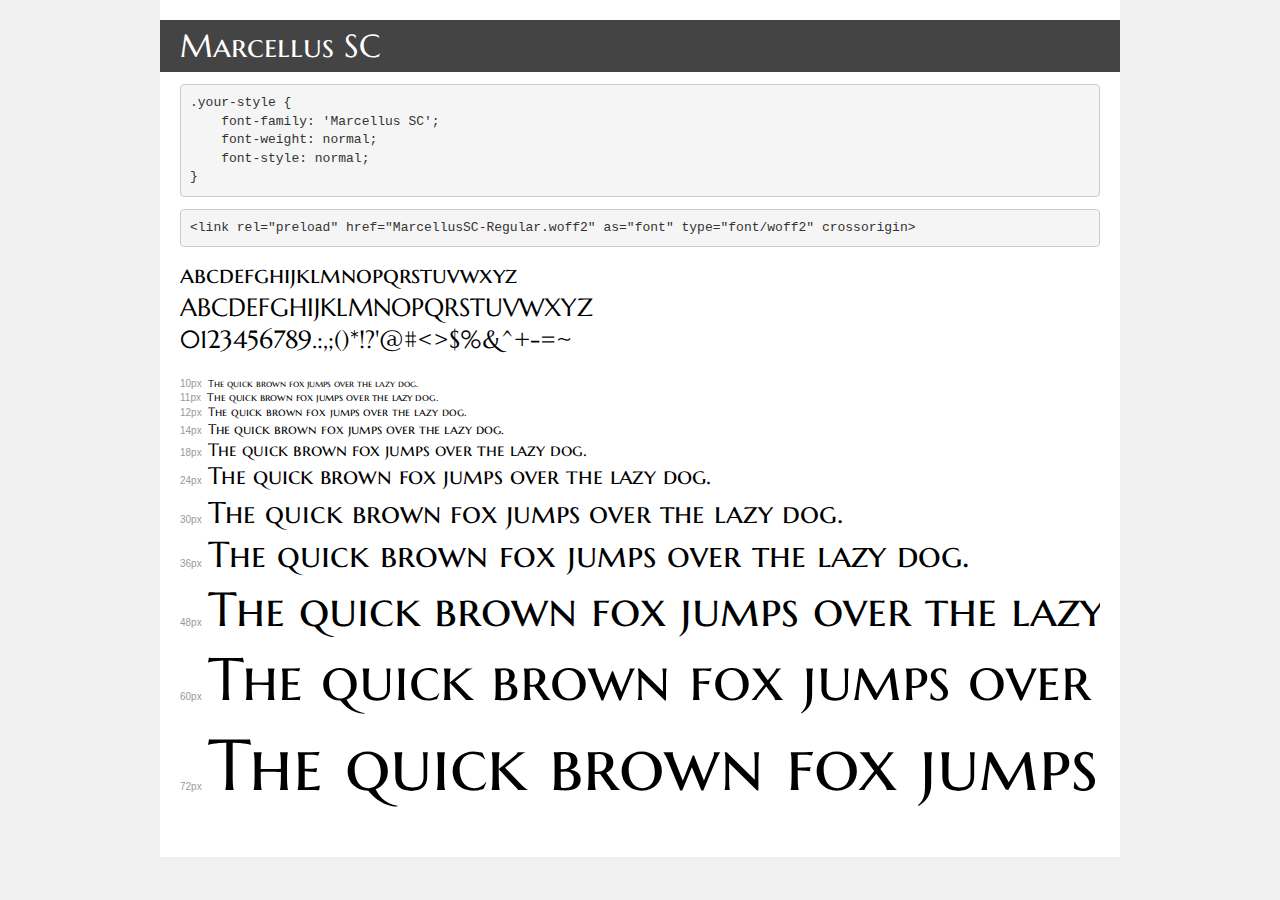
<file: assets/font/transfonter.org-20231005-064619/demo.html>
<!DOCTYPE html>
<html lang="en">
<head>
    <meta charset="utf-8">
    <meta http-equiv="X-UA-Compatible" content="IE=edge">
    <meta name="viewport" content="width=device-width, initial-scale=1">
    <meta name="robots" content="noindex, noarchive">
    <meta name="format-detection" content="telephone=no">
    <title>Transfonter demo</title>
    <link href="stylesheet.css" rel="stylesheet">
    <style>
        /*
        http://meyerweb.com/eric/tools/css/reset/
        v2.0 | 20110126
        License: none (public domain)
        */
        html, body, div, span, applet, object, iframe,
        h1, h2, h3, h4, h5, h6, p, blockquote, pre,
        a, abbr, acronym, address, big, cite, code,
        del, dfn, em, img, ins, kbd, q, s, samp,
        small, strike, strong, sub, sup, tt, var,
        b, u, i, center,
        dl, dt, dd, ol, ul, li,
        fieldset, form, label, legend,
        table, caption, tbody, tfoot, thead, tr, th, td,
        article, aside, canvas, details, embed,
        figure, figcaption, footer, header, hgroup,
        menu, nav, output, ruby, section, summary,
        time, mark, audio, video {
            margin: 0;
            padding: 0;
            border: 0;
            font-size: 100%;
            font: inherit;
            vertical-align: baseline;
        }
        /* HTML5 display-role reset for older browsers */
        article, aside, details, figcaption, figure,
        footer, header, hgroup, menu, nav, section {
            display: block;
        }
        body {
            line-height: 1;
        }
        ol, ul {
            list-style: none;
        }
        blockquote, q {
            quotes: none;
        }
        blockquote:before, blockquote:after,
        q:before, q:after {
            content: '';
            content: none;
        }
        table {
            border-collapse: collapse;
            border-spacing: 0;
        }
        /* demo styles */
        body {
            background: #f0f0f0;
            color: #000;
        }
        .page {
            background: #fff;
            width: 920px;
            margin: 0 auto;
            padding: 20px 20px 0 20px;
            overflow: hidden;
        }
        .font-container {
            overflow-x: auto;
            overflow-y: hidden;
            margin-bottom: 40px;
            line-height: 1.3;
            white-space: nowrap;
            padding-bottom: 5px;
        }
        h1 {
            position: relative;
            background: #444;
            font-size: 32px;
            color: #fff;
            padding: 10px 20px;
            margin: 0 -20px 12px -20px;
        }
        .letters {
            font-size: 25px;
            margin-bottom: 20px;
        }
        .s10:before {
            content: '10px';
        }
        .s11:before {
            content: '11px';
        }
        .s12:before {
            content: '12px';
        }
        .s14:before {
            content: '14px';
        }
        .s18:before {
            content: '18px';
        }
        .s24:before {
            content: '24px';
        }
        .s30:before {
            content: '30px';
        }
        .s36:before {
            content: '36px';
        }
        .s48:before {
            content: '48px';
        }
        .s60:before {
            content: '60px';
        }
        .s72:before {
            content: '72px';
        }
        .s10:before, .s11:before, .s12:before, .s14:before,
        .s18:before, .s24:before, .s30:before, .s36:before,
        .s48:before, .s60:before, .s72:before {
            font-family: Arial, sans-serif;
            font-size: 10px;
            font-weight: normal;
            font-style: normal;
            color: #999;
            padding-right: 6px;
        }
        pre {
            display: block;
            padding: 9px;
            margin: 0 0 12px;
            font-family: Monaco, Menlo, Consolas, "Courier New", monospace;
            font-size: 13px;
            line-height: 1.428571429;
            color: #333;
            font-weight: normal;
            font-style: normal;
            background-color: #f5f5f5;
            border: 1px solid #ccc;
            overflow-x: auto;
            border-radius: 4px;
        }
        /* responsive */
        @media (max-width: 959px) {
            .page {
                width: auto;
                margin: 0;
            }
        }
    </style>
</head>
<body>
<div class="page">
    <div class="demo">
        <h1 style="font-family: 'Marcellus SC'; font-weight: normal; font-style: normal;">Marcellus SC</h1>
        <pre title="Usage">.your-style {
    font-family: 'Marcellus SC';
    font-weight: normal;
    font-style: normal;
}</pre>
        <pre title="Preload (optional)">
&lt;link rel=&quot;preload&quot; href=&quot;MarcellusSC-Regular.woff2&quot; as=&quot;font&quot; type=&quot;font/woff2&quot; crossorigin&gt;</pre>
        <div class="font-container" style="font-family: 'Marcellus SC'; font-weight: normal; font-style: normal;">
            <p class="letters">
                abcdefghijklmnopqrstuvwxyz<br>
ABCDEFGHIJKLMNOPQRSTUVWXYZ<br>
                0123456789.:,;()*!?'@#&lt;&gt;$%&^+-=~
            </p>
            <p class="s10" style="font-size: 10px;">The quick brown fox jumps over the lazy dog.</p>
            <p class="s11" style="font-size: 11px;">The quick brown fox jumps over the lazy dog.</p>
            <p class="s12" style="font-size: 12px;">The quick brown fox jumps over the lazy dog.</p>
            <p class="s14" style="font-size: 14px;">The quick brown fox jumps over the lazy dog.</p>
            <p class="s18" style="font-size: 18px;">The quick brown fox jumps over the lazy dog.</p>
            <p class="s24" style="font-size: 24px;">The quick brown fox jumps over the lazy dog.</p>
            <p class="s30" style="font-size: 30px;">The quick brown fox jumps over the lazy dog.</p>
            <p class="s36" style="font-size: 36px;">The quick brown fox jumps over the lazy dog.</p>
            <p class="s48" style="font-size: 48px;">The quick brown fox jumps over the lazy dog.</p>
            <p class="s60" style="font-size: 60px;">The quick brown fox jumps over the lazy dog.</p>
            <p class="s72" style="font-size: 72px;">The quick brown fox jumps over the lazy dog.</p>
        </div>
    </div>

</div>
</body>
</html>
</file>
<file: assets/font/transfonter.org-20231005-064619/stylesheet.css>
@font-face {
    font-family: 'Marcellus SC';
    src: url('MarcellusSC-Regular.woff2') format('woff2'),
        url('MarcellusSC-Regular.woff') format('woff');
    font-weight: normal;
    font-style: normal;
    font-display: swap;
}
</file>
